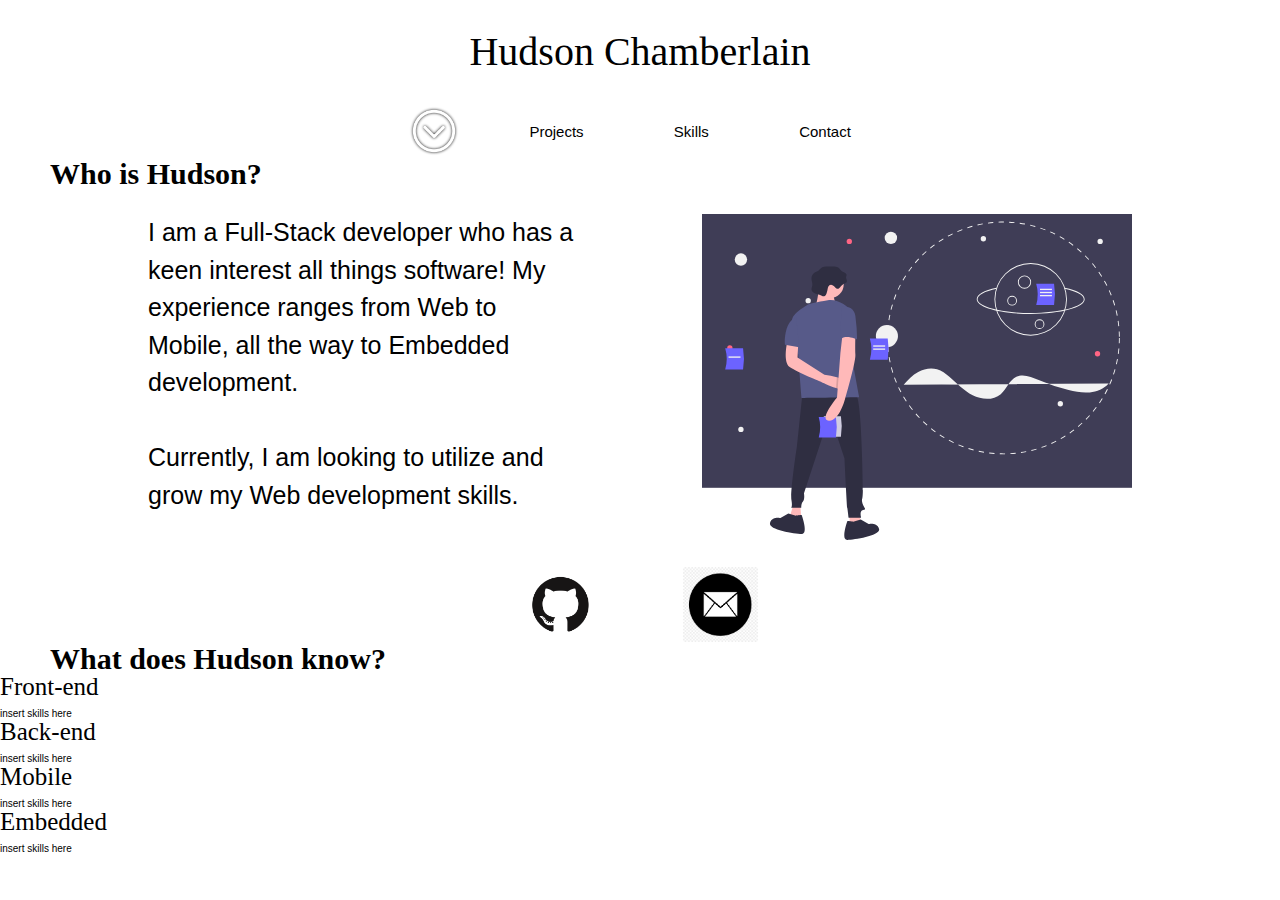
<file: index.html>
<!doctype html>

<html lang="en">
<head>
  <meta charset="utf-8">
  <meta name="viewport" content="width=device-width, initial-scale=1">
  <title>Hudson C.</title>

  <link rel="stylesheet" href="css/index.css">
  

  <!--[if lt IE 9]>
    <script src="https://cdnjs.cloudflare.com/ajax/libs/html5shiv/3.7.3/html5shiv.js"></script>
  <![endif]-->
</head>

  <body>
    <header>
      <h1>Hudson Chamberlain</h1>
    </header>

    <nav>
      <div class="img-container">
        <img src="img/arrow_point_down.png" alt="Click to go home"/>
      </div>
      <a href="projects.html">Projects</a>
      <a href="#skills">Skills</a>
      <a href="mailto:hudson.m.chamberlain@gmail.com">Contact</a>
    </nav>

    <main>

      <section>
        <h3>Who is Hudson?</h3>
        <div id="who-answer">
          <p>I am a Full-Stack developer who has a keen interest all things software! My experience ranges from Web to Mobile, all the way to Embedded development.</br></br>Currently, I am looking to utilize and grow my Web development skills.</p>
          <div class="img-container">
            <img src="img/undraw_master_plan.svg" alt="Depiction of planning" />
          </div>
        </div>
      </section>

      <div class="links-container">
        <a href="https://linkedin.com/in/hudson-chamberlain/" target="_blank">
          <div class="logo-container">
            <img src="img/github-logo.png"/>
          </div>
        </a>
        <a href="https://github.com/hudson-m-c" target="_blank">
          <div class="logo-container">
            <img src="img/email-logo.jpg" />
          </div>
        </a>
      </div>

      <section>
        <h3>What does Hudson know?</h3>
        
        <div id="what-answer">
          <div class="skill-container">
            <h4>Front-end</h4>
            <div class="skill-list">
              insert skills here
            </div>
          </div>
          <div class="skill-container">
            <h4>Back-end</h4>
            <div class="skill-list">
              insert skills here
            </div>
          </div>
          <div class="skill-container">
            <h4>Mobile</h4>
            <div class="skill-list">
              insert skills here
            </div>
          </div>
          <div class="skill-container">
            <h4>Embedded</h4>
            <div class="skill-list">
              insert skills here
            </div>
          </div>
        </div>

      </section>
      
    </main>
  </body>

</html>
</file>
<file: css/index.css>
/* http://meyerweb.com/eric/tools/css/reset/ 
   v2.0 | 20110126
   License: none (public domain)
*/
html,
body,
div,
span,
applet,
object,
iframe,
h1,
h2,
h3,
h4,
h5,
h6,
p,
blockquote,
pre,
a,
abbr,
acronym,
address,
big,
cite,
code,
del,
dfn,
em,
img,
ins,
kbd,
q,
s,
samp,
small,
strike,
strong,
sub,
sup,
tt,
var,
b,
u,
i,
center,
dl,
dt,
dd,
ol,
ul,
li,
fieldset,
form,
label,
legend,
table,
caption,
tbody,
tfoot,
thead,
tr,
th,
td,
article,
aside,
canvas,
details,
embed,
figure,
figcaption,
footer,
header,
hgroup,
menu,
nav,
output,
ruby,
section,
summary,
time,
mark,
audio,
video {
  margin: 0;
  padding: 0;
  border: 0;
  font-size: 100%;
  font: inherit;
  vertical-align: baseline;
}
/* HTML5 display-role reset for older browsers */
article,
aside,
details,
figcaption,
figure,
footer,
header,
hgroup,
menu,
nav,
section {
  display: block;
}
body {
  line-height: 1;
}
ol,
ul {
  list-style: none;
}
blockquote,
q {
  quotes: none;
}
blockquote:before,
blockquote:after,
q:before,
q:after {
  content: '';
  content: none;
}
table {
  border-collapse: collapse;
  border-spacing: 0;
}
* {
  box-sizing: border-box;
}
html {
  font-size: 62.5%;
  background-color: white;
}
html,
body {
  font-family: 'Roboto', sans-serif;
}
h1,
h2,
h3,
h4,
h5 {
  font-family: 'Indie Flower', cursive;
}
h1 {
  font-size: 4rem;
}
h2 {
  font-size: 3.2rem;
  padding-bottom: 10px;
}
h4 {
  font-size: 2.5rem;
  padding-bottom: 10px;
}
p {
  line-height: 1.5;
  font-size: 1.6rem;
  padding-bottom: 10px;
}
img {
  max-width: 100%;
  height: auto;
}
.img-container {
  width: 50px;
}
section h3 {
  font-size: 3rem;
  font-weight: bold;
  margin-left: 50px;
}
#who-answer {
  display: flex;
  justify-content: space-evenly;
  align-items: flex-start;
  padding: 25px;
}
#who-answer p {
  width: 35%;
  font-size: 2.5rem;
}
#who-answer div {
  width: 35%;
}
nav {
  display: flex;
  justify-content: space-around;
  align-items: center;
  width: 40%;
  margin: 0 auto;
}
nav .img-container {
  width: 50px;
}
nav a {
  font-size: 1.5rem;
  text-decoration: none;
  color: black;
  margin: auto 0;
  padding: 20px;
}
nav a:hover {
  color: pink;
}
.links-container {
  display: flex;
  justify-content: space-around;
  align-items: center;
  width: 25%;
  margin: 0 auto;
}
.links-container .logo-container {
  width: 75px;
}
header {
  text-align: center;
  padding: 2.5%;
}
</file>
